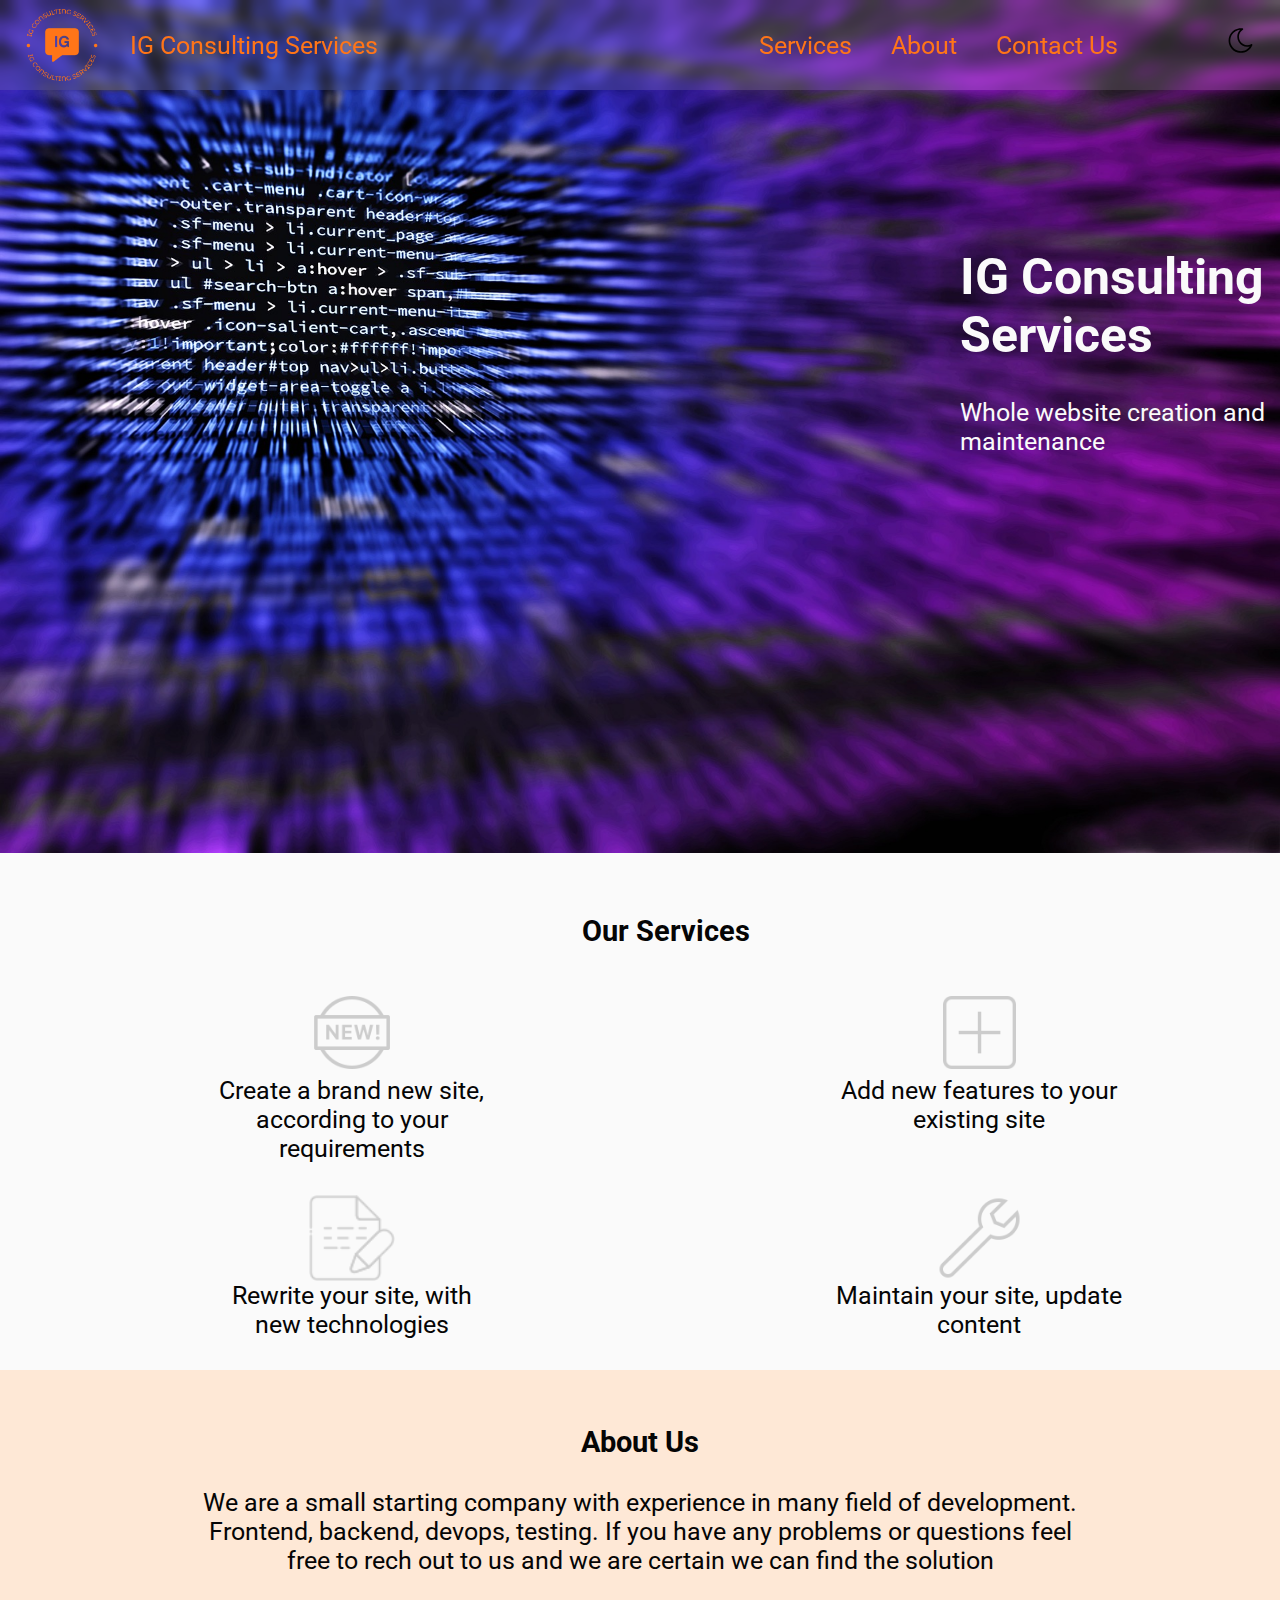
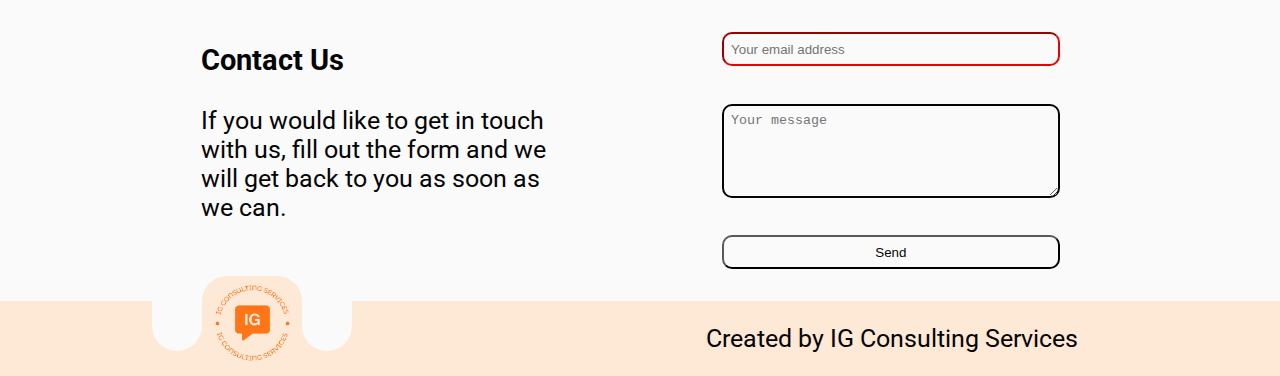
<file: index.html>
<!DOCTYPE html>
<html lang="en">
  <head>
    <title>IG Consulting Services</title>
    <!-- This base URL is necessary in live, so the routing works correctly -->
    <base href="https://ivangergo3.github.io/company-site/" />
    <meta name="viewport" content="width=device-width, initial-scale=1" />

    <link rel="icon" href="./icons/ig-consulting-services-website-favicon-color.png" />
    <link rel="preconnect" href="https://fonts.googleapis.com" />
    <link rel="preconnect" href="https://fonts.gstatic.com" crossorigin />
    <link
      href="https://fonts.googleapis.com/css2?family=Roboto:wght@100;400;500;700&display=swap"
      rel="stylesheet"
    />
    <link href="https://fonts.googleapis.com/icon?family=Material+Icons" rel="stylesheet" />
    <link rel="stylesheet" href="./styles/general.css" />
    <link rel="stylesheet" href="./styles/header.css" />
    <link rel="stylesheet" href="./styles/body.css" />
    <link rel="stylesheet" href="./styles/our-services.css" />
    <link rel="stylesheet" href="./styles/about-us.css" />
    <link rel="stylesheet" href="./styles/contact-us.css" />
    <link rel="stylesheet" href="./styles/footer.css" />
    <meta
      name="description"
      content="IG Consulting Services provides IT consulting and comprehensive tech solutions. We create, maintain, and improve your website according to your needs."
    />
    <meta name="keywords" content="IT, Consulting, Website creation, Website maintenance" />
    <meta name="author" content="IG Consulting Services Kft" />
  </head>
  <body>
    <input type="checkbox" id="checkbox" />
    <div class="body">
      <div class="header">
        <div class="left-section">
          <a href="#top">
            <img
              src="./icons/ig-consulting-services-low-resolution-logo-color-on-transparent-background.png"
              alt="IG Consulting Services logo"
            />
          </a>
          <div>IG Consulting Services</div>
        </div>
        <div class="right-section">
          <div class="web-menu">
            <ul>
              <li>
                <a href="#services">Services</a>
              </li>
              <li>
                <a href="#about-us">About</a>
              </li>
              <li>
                <a href="#contact-us">Contact Us</a>
              </li>
            </ul>
          </div>
          <img class="moon" src="./icons/moon.svg" alt="moon" />
          <img class="sun" src="./icons/sun.svg" alt="sun" />
          <div class="mobile-menu">
            <ul class="menu" id="menu">
              <a class="close" href="#">
                <span class="material-icons"> close </span>
              </a>
              <li><a href="#services">Services</a></li>
              <li><a href="#about-us">About</a></li>
              <li><a href="#contact-us">Contact Us</a></li>
            </ul>
            <a class="hamburger" href="#menu">
              <span class="material-icons"> menu </span>
            </a>
          </div>
        </div>
      </div>
      <div class="page-body" id="top">
        <img src="./pictures/coding-g9f43800f5_1920.jpg" alt="background" />
        <div class="page-body-text">
          <h1>IG Consulting Services</h1>
          <div>Whole website creation and maintenance</div>
        </div>
      </div>
      <div class="our-services" id="services">
        <h3>Our Services</h3>
        <div class="services">
          <div class="container">
            <img src="./icons/icons8-brand-new-100-transparent.png" alt="Create new" />
            <div>Create a brand new site, according to your requirements</div>
          </div>
          <div class="container">
            <img src="./icons/icons8-add-new-100-transparent.png" alt="Add new" />
            <div>Add new features to your existing site</div>
          </div>
          <div class="container">
            <img src="./icons/icons8-write-64-transparent.png" alt="Rewrite" />
            <div>Rewrite your site, with new technologies</div>
          </div>
          <div class="container">
            <img src="./icons/icons8-wrench-100-transparent.png" alt="Maintain" />
            <div>Maintain your site, update content</div>
          </div>
        </div>
      </div>
      <div class="about-us" id="about-us">
        <div>
          <h3>About Us</h3>
          We are a small starting company with experience in many field of development. Frontend,
          backend, devops, testing. If you have any problems or questions feel free to rech out to
          us and we are certain we can find the solution
        </div>
      </div>
      <div class="contact-us" id="contact-us">
        <div class="contact-us-text">
          <h3>Contact Us</h3>
          <div>
            If you would like to get in touch with us, fill out the form and we will get back to you
            as soon as we can.
          </div>
        </div>
        <div class="contact-us-form">
          <form
            action="https://us-central1-own-html-site-backend.cloudfunctions.net/email"
            method="POST"
          >
            <input type="hidden" name="repository" value="company-site" />
            <input type="email" id="email" name="email" placeholder="Your email address" required />
            <textarea name="message" rows="5" cols="80" placeholder="Your message"></textarea>
            <button type="submit">Send</button>
          </form>
        </div>
      </div>
      <div class="footer">
        <div class="image">
          <a href="#top">
            <img
              src="./icons/ig-consulting-services-low-resolution-logo-color-on-transparent-background.png"
              alt="IG Consulting Services logo"
            />
          </a>
        </div>
        <div>Created by IG Consulting Services</div>
      </div>
    </div>
  </body>
</html>
</file>
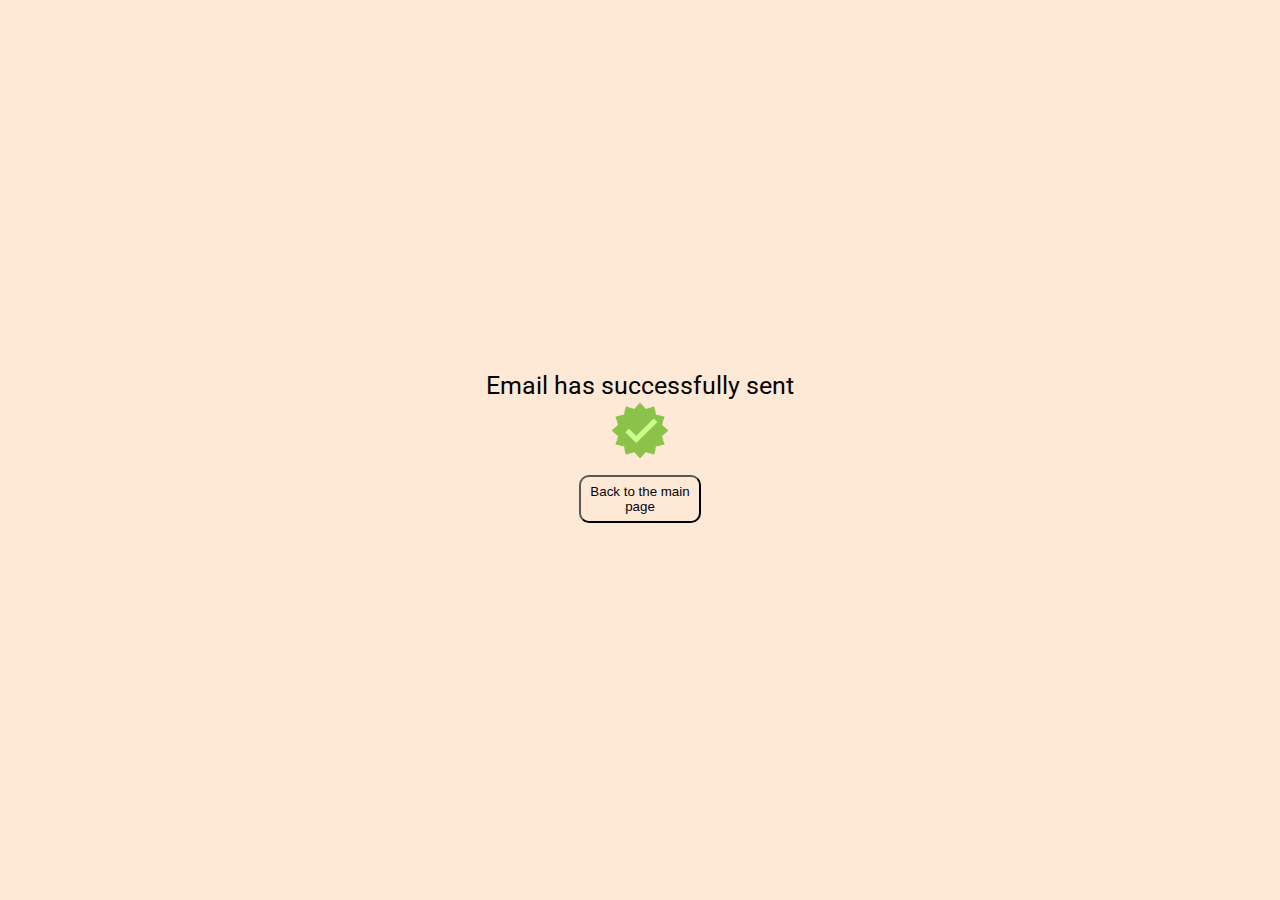
<file: sent.html>
<!DOCTYPE html>
<html>
  <head>
    <title>IG Consulting Services</title>
    <link rel="icon" href="./icons/ig-consulting-services-website-favicon-color.png" />
    <link rel="preconnect" href="https://fonts.googleapis.com" />
    <link rel="preconnect" href="https://fonts.gstatic.com" crossorigin />
    <link
      href="https://fonts.googleapis.com/css2?family=Roboto:wght@100;400;500;700&display=swap"
      rel="stylesheet"
    />
    <link href="https://fonts.googleapis.com/icon?family=Material+Icons" rel="stylesheet" />
    <link rel="stylesheet" href="./styles/general.css" />
    <link rel="stylesheet" href="./styles/error.css" />
  </head>
  <body>
    <div class="root">
      <div>Email has successfully sent</div>
      <img src="./icons/icons8-approval-96.png" alt="Successful logo" />
      <a href="/index.html">
        <button>Back to the main page</button>
      </a>
    </div>
  </body>
</html>
</file>
<file: styles/general.css>
html {
  scroll-behavior: smooth;
  font-family: Roboto, Arial;
  font-size: var(--default-font-size);
  color: var(--color-black);
  --color-light-orange: rgb(254, 232, 214);
  --color-strong-orange: rgb(255, 117, 24);
  --color-menu: rgba(200, 200, 200, 0.15);
  --color-menu-mobile: rgba(200, 200, 200, 0.85);
  --color-white: rgb(250, 250, 250);
  --color-black: rgb(5, 5, 5);
  --color-red: rgb(240, 0, 0);
  --menu-text-size: 25px;
  --bigger-text-size: 30px;
  --default-font-size: 25px;
}

body {
  position: absolute;
  display: flex;
  flex-direction: column;
  align-items: center;
  justify-content: center;
  margin: 0;
  padding: 0;
  width: 100%;
}

.body {
  background-color: var(--color-white);
}

#checkbox {
  position: fixed;
  top: 1rem;
  right: 1rem;
  appearance: none;
  -webkit-appearance: none;
  -moz-appearance: none;
  -o-appearance: none;
  width: 1rem;
  height: 1rem;
  border-radius: 59%;
  cursor: pointer;
  outline: none;
  z-index: 110;
}

.moon,
.sun {
  z-index: 109;
  position: fixed;
  top: 1.1rem;
  right: 1.1rem;
  width: 1rem;
  height: 1rem;
  transition: 0.15s linear;
}

.sun {
  display: none;
}

.moon {
  display: flex;
}

#checkbox:checked + .body .right-section .sun {
  display: flex;
}

#checkbox:checked + .body .right-section .moon {
  display: none;
}

#checkbox:checked + .body {
  background-color: var(--color-white);
  --color-light-orange: rgb(128, 32, 14);
  --color-strong-orange: rgb(255, 117, 24);
  --color-menu: rgba(100, 100, 100, 0.65);
  --color-menu-mobile: rgba(200, 200, 200, 0.85);
  --color-white: rgb(50, 50, 50);
  --color-black: rgb(200, 200, 200);
  --color-red: rgb(240, 0, 0);
}

@media only screen and (max-width: 1000px) {
  :root {
    --menu-text-size: 50px;
    --bigger-text-size: 50px;
    --default-font-size: 25px;
  }

  #checkbox,
  .moon,
  .sun {
    display: none;
  }
}
</file>
<file: styles/header.css>
.header {
  z-index: 100;
  height: 10%;
  display: flex;
  justify-content: space-between;
  position: fixed;
  top: 0;
  left: 0;
  right: 0;
  background-color: var(--color-menu);
  backdrop-filter: blur(5px);
}

.left-section {
  display: flex;
  justify-content: flex-start;
  align-items: center;
  padding-left: 2%;
}

.left-section a {
  height: 100%;
  width: auto;
  display: flex;
  justify-content: center;
  align-items: center;
}

.left-section img {
  display: flex;
  justify-content: center;
  height: 80%;
  cursor: pointer;
}

.left-section div {
  font-size: var(--default-text-size);
  color: var(--color-strong-orange);
  padding-left: 10%;
  white-space: nowrap;
}

.right-section {
  display: flex;
  justify-content: flex-end;
  align-items: center;
  padding-right: 10%;
}

.web-menu ul {
  width: 100%;
  display: flex;
  margin: 0;
  justify-content: flex-end;
  align-items: center;
  padding-left: 0;
}

.web-menu ul li {
  white-space: nowrap;
  width: 100%;
  display: flex;
  margin-left: 2%;
  margin-right: 2%;
  list-style: none;
  position: relative;
  padding-right: 10%;
}

.web-menu ul li::after {
  content: '';
  display: block;
  width: 0%;
  height: 2px;
  background: var(--color-strong-orange);
  top: 120%;
  position: absolute;
  transition: 0.5s;
}

.web-menu ul li:hover::after {
  width: 100%;
}

.web-menu ul li a {
  font-size: var(--menu-text-size);
  color: var(--color-strong-orange);
  width: 100%;
  height: 100%;
  cursor: pointer;
  text-decoration: none;
}

.web-menu {
  display: flex;
}

.mobile-menu {
  display: none;
  justify-content: center;
  align-items: center;
}

.mobile-menu a {
  text-decoration: none;
}

.hamburger {
  display: flex;
  justify-content: flex-end;
  align-items: center;
  padding-right: 10%;
  position: fixed;
  z-index: 99;
  background: none;
  color: var(--color-black);
  border: none;
  cursor: pointer;
  transform: scale(3);
}

.menu {
  padding-top: 10%;
  position: fixed;
  z-index: 100;
  top: 0;
  left: 0;
  right: 0;
  bottom: 0;
  width: 100%;
  height: 120vh;
  list-style: none;
  background-color: var(--color-menu-mobile);
  backdrop-filter: blur(5px);
  display: flex;
  flex-direction: column;
  transform: translateY(-200%);
  transition: transform 0.2s;
}

.close {
  position: fixed;
  border: none;
  color: black;
  cursor: pointer;
  top: 5%;
  right: 20%;
  transform: scale(3);
}

.menu:target {
  transform: translateY(-1rem);
}

.menu li {
  width: 80%;
  padding: 15%;
  padding-left: 5%;
}

.menu li a {
  font-size: var(--menu-text-size);
  width: 100%;
  height: 100%;
  cursor: pointer;
  text-decoration: none;
  position: absolute;
}

@media only screen and (max-width: 1000px) {
  .web-menu {
    display: none;
  }

  .mobile-menu {
    display: flex;
  }

  .left-section div {
    display: flex;
    white-space: normal;
  }

  .right-section {
    padding: 0;
    padding-left: 2%;
    margin: 0;
    justify-content: flex-start;
  }
}
</file>
<file: styles/body.css>
.page-body {
  position: relative;
}

.page-body img {
  width: 100%;
  height: auto;
  z-index: -100;
}

.page-body-text {
  position: absolute;
  top: 25%;
  left: 75%;
}

.page-body h1,
.page-body div {
  color: var(--color-white);
}

@media only screen and (max-width: 1000px) {
  .page-body-text {
    top: 15%;
    left: 5%;
    padding: 0;
    margin: 0;
  }

  .page-body h1 {
    margin-bottom: 0;
  }
}
</file>
<file: styles/our-services.css>
.our-services {
  display: flex;
  flex-direction: column;
  justify-content: center;
  align-items: center;
  width: 100%;
  padding: 2%;
}

.our-services .services {
  display: grid;
  grid-template-columns: 1fr 1fr;
  gap: 2%;
}

.our-services .container {
  display: flex;
  flex-direction: column;
  justify-content: flex-start;
  align-items: center;
  margin: 2%;
}

.our-services .container div {
  text-align: center;
  max-width: 50%;
}

.our-services img {
  width: 15%;
  height: auto;
  filter: brightness(0) invert(80%);
}

@media only screen and (max-width: 1000px) {
  .our-services {
    padding: 0;
    margin-bottom: 15%;
  }

  .our-services .services {
    grid-template-columns: 1fr;
  }

  .our-services .container div {
    max-width: 90%;
  }
}
</file>
<file: styles/about-us.css>
.about-us {
  width: 100%;
  display: flex;
  justify-content: center;
  align-items: center;
  padding-top: 2%;
  padding-bottom: 2%;
  background-color: var(--color-light-orange);
  text-align: center;
}

.about-us div {
  text-align: center;
  width: 70%;
}

@media only screen and (max-width: 1000px) {
  .about-us div {
    width: 90%;
    padding-bottom: 5%;
  }
}
</file>
<file: styles/contact-us.css>
.contact-us {
  display: flex;
  flex-direction: row;
  justify-content: space-between;
  padding: 1%;
}

.contact-us-text {
  max-width: 30%;
  margin-left: 15%;
}

.contact-us-form {
  max-width: 30%;
  margin-right: 15%;
}

.contact-us form {
  display: grid;
  grid-template-columns: 100%;
  width: 100%;
}

.contact-us form [name='email']:invalid {
  border-color: var(--color-red);
}

.contact-us form [name='email'],
.contact-us form [name='message'],
.contact-us form button {
  color: var(--color-black);
  background-color: var(--color-white);
  border-radius: 10px;
  margin: 5%;
  padding: 2%;
  border-width: 2px;
  border-color: var(--color-black);
  transition: 0.2s;
}

.contact-us form [name='email']:hover,
.contact-us form [name='message']:hover,
.contact-us form button:hover {
  border-style: solid;
  border-color: var(--color-strong-orange);
  border-width: 2px;
}

.contact-us form [name='email']:focus,
.contact-us form [name='message']:focus,
.contact-us form button:active {
  background-color: var(--color-light-orange);
}

@media only screen and (max-width: 1000px) {
  .contact-us {
    flex-direction: column;
    justify-content: center;
    align-items: center;
  }

  .contact-us-text {
    display: flex;
    flex-direction: column;
    justify-content: center;
    align-items: center;
    text-align: center;
    max-width: 90%;
    margin: 0;
  }

  .contact-us-form {
    max-width: 90%;
    padding: 0;
    margin: 0;
  }
}
</file>
<file: styles/footer.css>
.footer {
  display: flex;
  flex-direction: row;
  justify-content: space-around;
  align-items: center;
  background-color: var(--color-light-orange);
  padding: 0;
  margin: 0;
  width: 100%;
}

.footer .image {
  display: flex;
  flex-direction: column;
  justify-content: center;
  align-items: center;
  width: 4rem;
  height: 3rem;
  background-color: var(--color-light-orange);
  border-top-right-radius: 1rem;
  border-top-left-radius: 1rem;
  transform: translateY(-1rem);
  display: flex;
  justify-content: center;
  position: relative;
  transition: 0.4s;
}

.footer .image:hover {
  transform: translateY(-3rem);
  cursor: pointer;
}

.footer .image:before {
  content: '';
  position: absolute;
  background-color: var(--color-white);
  top: 1rem;
  left: -2rem;
  width: 2rem;
  height: 2rem;
  border-bottom-right-radius: 1rem;
  border-bottom-left-radius: 1rem;
  pointer-events: none;
  box-shadow: 1rem 1rem 0 0 var(--color-light-orange);
}

.footer .image:after {
  content: '';
  position: absolute;
  background-color: var(--color-white);
  top: 1rem;
  right: -2rem;
  width: 2rem;
  height: 2rem;
  border-bottom-left-radius: 1rem;
  border-bottom-right-radius: 1rem;
  pointer-events: none;
  box-shadow: -1rem 1rem 0 0 var(--color-light-orange);
}

.footer img {
  z-index: 100;
  height: 3rem;
  width: auto;
  transform: translateY(0.5rem);
  position: relative;
}

@media only screen and (max-width: 1000px) {
  .footer {
    justify-content: space-between;
  }

  .footer .image {
    transition: none;
    transform: none;
  }

  .footer .image:hover {
    transform: none;
  }

  .footer .image:before,
  .footer .image:after {
    display: none;
  }

  .footer img {
    transform: none;
    display: flex;
    justify-content: flex-start;
    align-items: center;
    height: 2.5rem;
  }

  .footer div {
    white-space: normal;
  }
}
</file>
<file: styles/error.css>
body {
  background-color: var(--color-light-orange);
  height: 100%;
}

.root {
  position: absolute;
  top: 50%;
  left: 50%;
  transform: translate(-50%, -50%);
  display: flex;
  flex-direction: column;
  align-items: center;
  justify-content: center;
  height: 100%;
}

.root img {
  width: 20%;
  height: auto;
}

.root button {
  color: var(--color-black);
  background-color: var(--color-light-orange);
  border-radius: 10px;
  margin: 5%;
  padding: 2%;
  border-width: 2px;
  border-color: var(--color-black);
  transition: 0.2s;
  padding: 5%;
  margin-top: 10%;
}

.root button:hover {
  border-style: solid;
  border-color: var(--color-strong-orange);
  border-width: 2px;
}

.root button:active {
  background-color: var(--color-white);
}

@media only screen and (max-width: 1000px) {
  .root {
    font-size: var(--menu-text-size);
    height: 100%;
    width: 100%;
  }

  .root img {
    width: 40%;
    height: auto;
  }

  .root button {
    font-size: var(--menu-text-size);
  }
}
</file>
